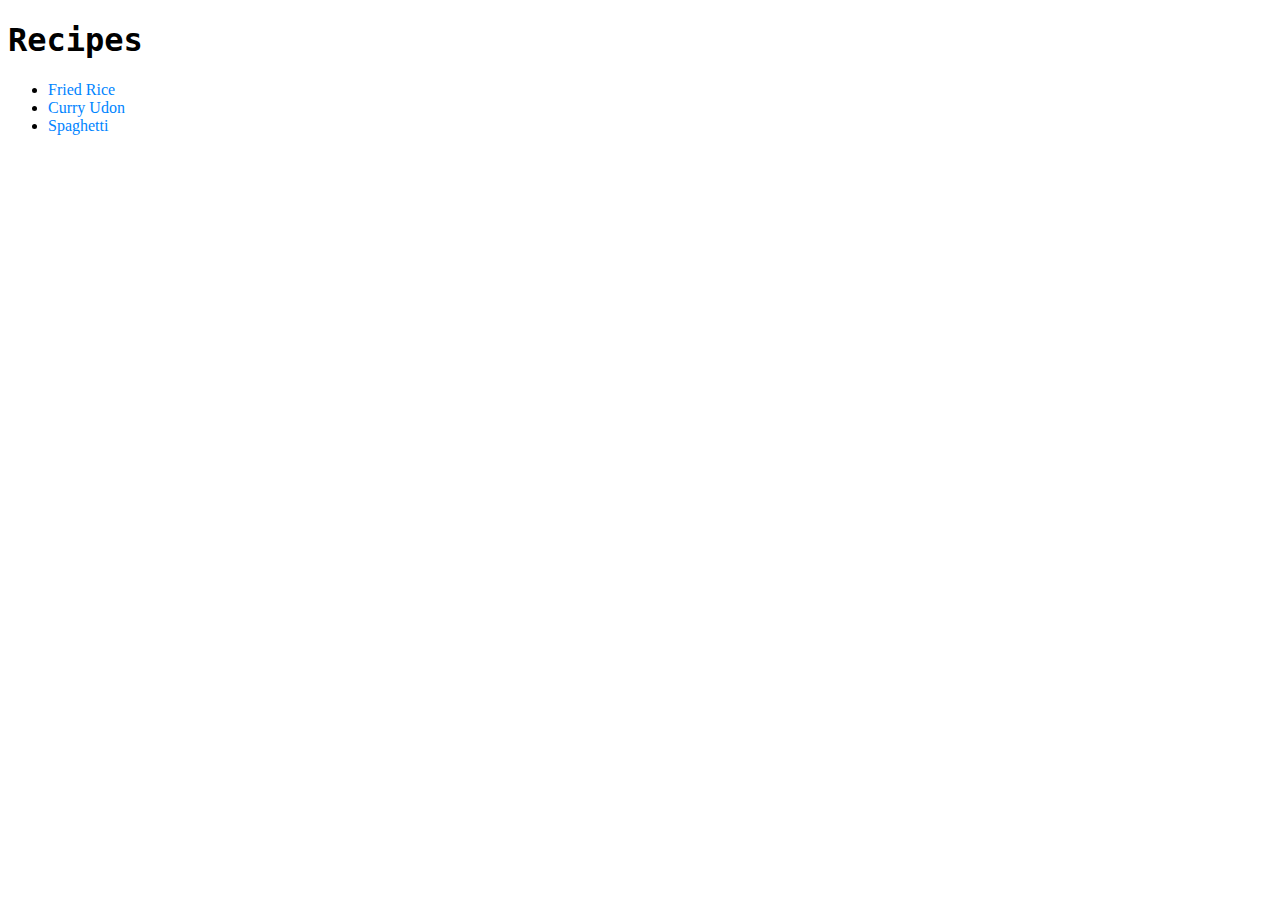
<file: index.html>
<!DOCTYPE html>
<html>

<head>
    <meta charset="UTF-8">
    <title>Recipes</title>
    <link rel="stylesheet" href="css/index.css">
</head>

<body>
    <h1>Recipes</h1>
    <ul>
        <li><a href="./recipes/friedRice.html">Fried Rice</a></li>
        <li><a href="./recipes/curryUdon.html">Curry Udon</a></li>
        <li><a href="./recipes/spaghetti.html">Spaghetti</a></li>
    </ul>
</body>

</html>
</file>
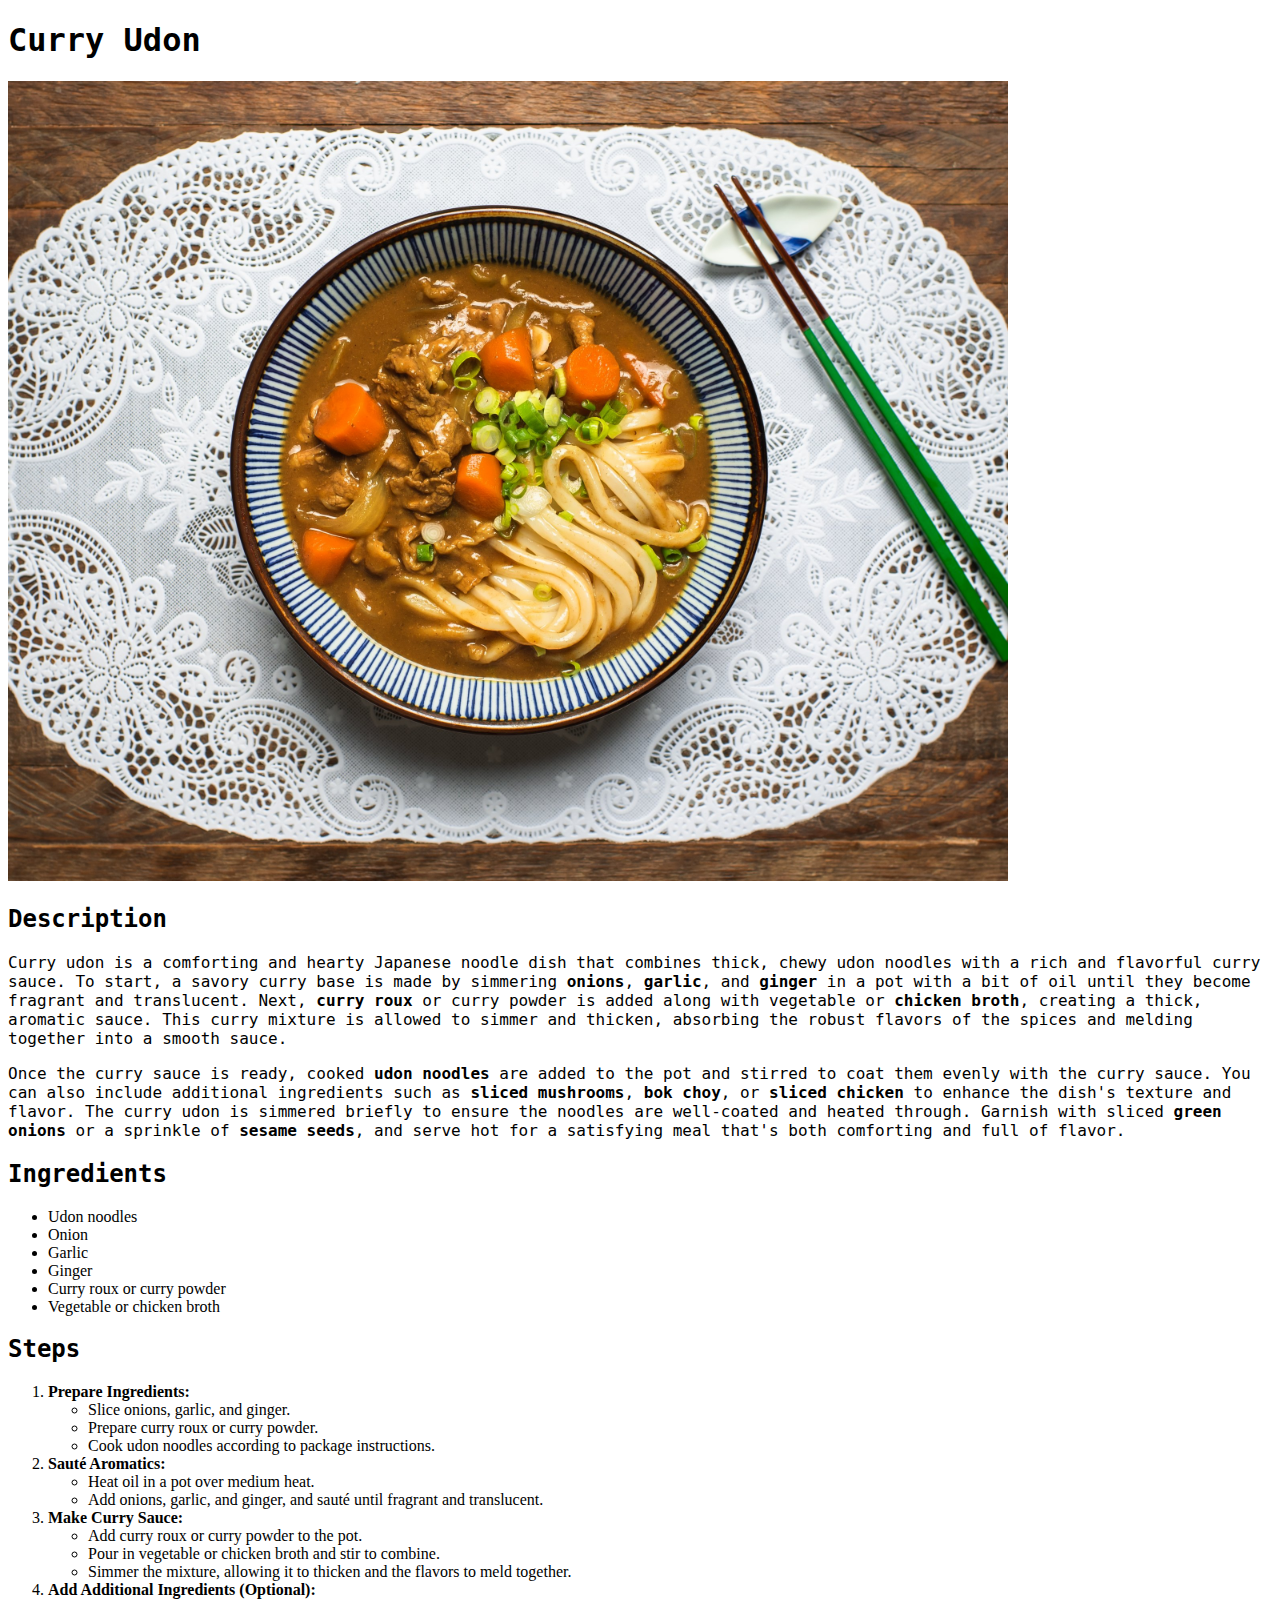
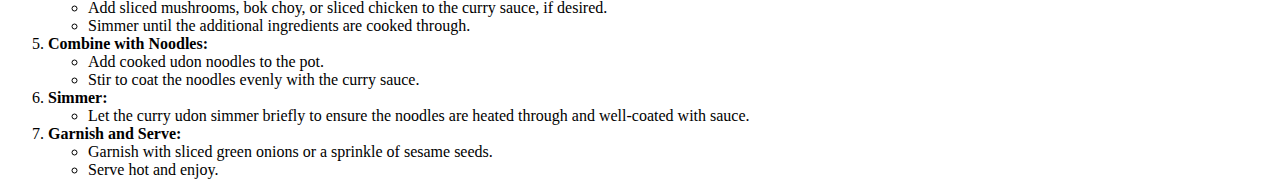
<file: recipes/curryUdon.html>
<!DOCTYPE html>
<html>

<head>
    <meta charset="UTF-8">
    <title>Recipes-Curry Udon</title>
    <link rel="stylesheet" href="../css/recipes.css">
</head>

<body>
    <h1>Curry Udon</h1>
    <img src="../images/curryUdon.jpg" alt="Bowl of Curry Udon" width="1000" height="800">
    <h2>Description</h2>
    <p>Curry udon is a comforting and hearty Japanese noodle dish that combines thick, chewy udon noodles with a rich
        and flavorful curry sauce.
        To start, a savory curry base is made by simmering <strong>onions</strong>, <strong>garlic</strong>,
        and <strong>ginger</strong> in a pot with a bit of oil until they become fragrant and translucent.
        Next, <strong>curry roux</strong> or curry powder is added along with vegetable or <strong>chicken
            broth</strong>, creating a thick, aromatic sauce.
        This curry mixture is allowed to simmer and thicken, absorbing the robust flavors of the spices and melding
        together into a smooth sauce.</p>
    <p>Once the curry sauce is ready, cooked <strong>udon noodles</strong> are added to the pot and stirred to coat them
        evenly with the curry sauce.
        You can also include additional ingredients such as <strong>sliced mushrooms</strong>, <strong>bok
            choy</strong>,
        or <strong>sliced chicken</strong> to enhance the dish's texture and flavor.
        The curry udon is simmered briefly to ensure the noodles are well-coated and heated through.
        Garnish with sliced <strong>green onions</strong> or a sprinkle of <strong>sesame seeds</strong>,
        and serve hot for a satisfying meal that's both comforting and full of flavor.</p>

    <h2>Ingredients</h2>
    <ul>
        <li>Udon noodles</li>
        <li>Onion</li>
        <li>Garlic</li>
        <li>Ginger</li>
        <li>Curry roux or curry powder</li>
        <li>Vegetable or chicken broth</li>
    </ul>

    <h2>Steps</h2>
    <ol>
        <li><strong>Prepare Ingredients:</strong>
            <ul>
                <li>Slice onions, garlic, and ginger.</li>
                <li>Prepare curry roux or curry powder.</li>
                <li>Cook udon noodles according to package instructions.</li>
            </ul>
        </li>
        <li><strong>Sauté Aromatics:</strong>
            <ul>
                <li>Heat oil in a pot over medium heat.</li>
                <li>Add onions, garlic, and ginger, and sauté until fragrant and translucent.</li>
            </ul>
        </li>
        <li><strong>Make Curry Sauce:</strong>
            <ul>
                <li>Add curry roux or curry powder to the pot.</li>
                <li>Pour in vegetable or chicken broth and stir to combine.</li>
                <li>Simmer the mixture, allowing it to thicken and the flavors to meld together.</li>
            </ul>
        </li>
        <li><strong>Add Additional Ingredients (Optional):</strong>
            <ul>
                <li>Add sliced mushrooms, bok choy, or sliced chicken to the curry sauce, if desired.</li>
                <li>Simmer until the additional ingredients are cooked through.</li>
            </ul>
        </li>
        <li><strong>Combine with Noodles:</strong>
            <ul>
                <li>Add cooked udon noodles to the pot.</li>
                <li>Stir to coat the noodles evenly with the curry sauce.</li>
            </ul>
        </li>
        <li><strong>Simmer:</strong>
            <ul>
                <li>Let the curry udon simmer briefly to ensure the noodles are heated through and well-coated with
                    sauce.</li>
            </ul>
        </li>
        <li><strong>Garnish and Serve:</strong>
            <ul>
                <li>Garnish with sliced green onions or a sprinkle of sesame seeds.</li>
                <li>Serve hot and enjoy.</li>
            </ul>
        </li>
    </ol>
</body>

</html>
</file>
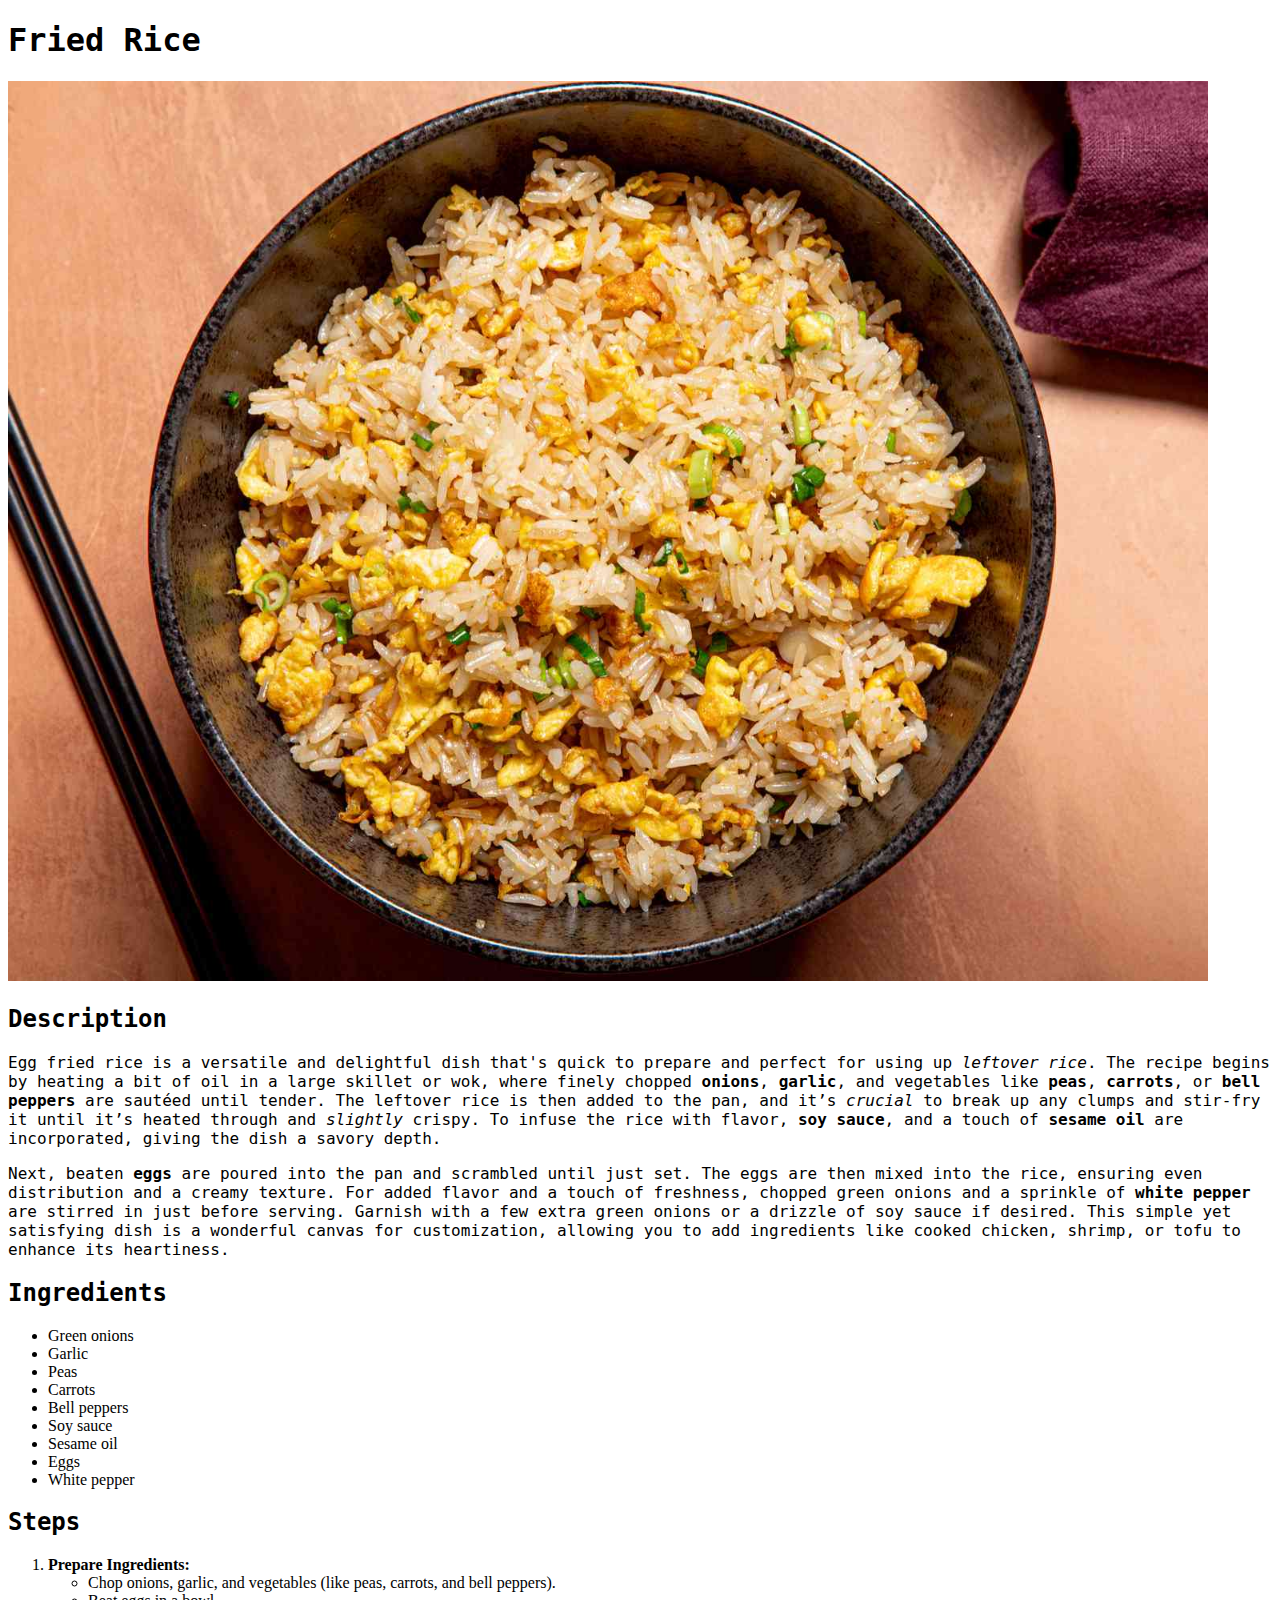
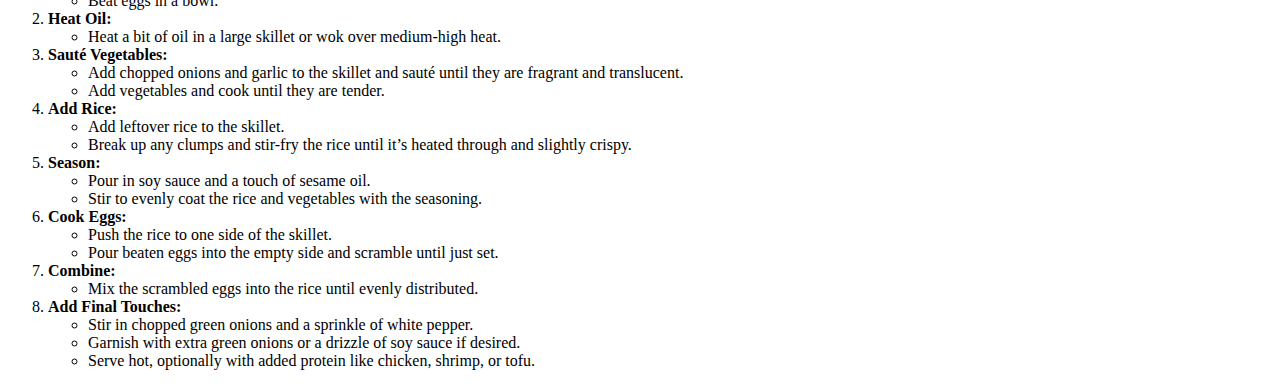
<file: recipes/friedRice.html>
<!DOCTYPE html>
<html>

<head>
    <meta charset="UTF-8">
    <title>Recipes-Fried Rice</title>
    <link rel="stylesheet" href="../css/recipes.css">
</head>

<body>
    <h1>Fried Rice</h1>
    <img src="../images/friedrice.jpg" alt="Bowl of Egg Fried Rice" width="1200" height="900">
    <h2>Description</h2>
    <p>Egg fried rice is a versatile and delightful dish that's quick to prepare and perfect for using up <em>leftover
            rice</em>.
        The recipe begins by heating a bit of oil in a large skillet or wok,
        where finely chopped <strong>onions</strong>, <strong>garlic</strong>,
        and vegetables like <strong>peas</strong>, <strong>carrots</strong>, or <strong>bell peppers</strong> are
        sautéed until tender.
        The leftover rice is then added to the pan, and it’s <em>crucial</em> to break up any clumps and stir-fry it
        until it’s heated through and <em>slightly</em> crispy.
        To infuse the rice with flavor, <strong>soy sauce</strong>, and a touch of <strong>sesame oil</strong> are
        incorporated, giving the dish a savory depth.</p>
    <p>Next, beaten <strong>eggs</strong> are poured into the pan and scrambled until just set.
        The eggs are then mixed into the rice, ensuring even distribution and a creamy texture.
        For added flavor and a touch of freshness, chopped green onions and a sprinkle of <strong>white pepper</strong>
        are stirred in just before serving.
        Garnish with a few extra green onions or a drizzle of soy sauce if desired.
        This simple yet satisfying dish is a wonderful canvas for customization,
        allowing you to add ingredients like cooked chicken, shrimp, or tofu to enhance its heartiness.</p>

    <h2>Ingredients</h2>
    <ul>
        <li>Green onions</li>
        <li>Garlic</li>
        <li>Peas</li>
        <li>Carrots</li>
        <li>Bell peppers</li>
        <li>Soy sauce</li>
        <li>Sesame oil</li>
        <li>Eggs</li>
        <li>White pepper</li>
    </ul>

    <h2>Steps</h2>
    <ol>
        <li><strong>Prepare Ingredients:</strong>
            <ul>
                <li>Chop onions, garlic, and vegetables (like peas, carrots, and bell peppers).</li>
                <li>Beat eggs in a bowl.</li>
            </ul>
        </li>
        <li><strong>Heat Oil:</strong>
            <ul>
                <li>Heat a bit of oil in a large skillet or wok over medium-high heat.</li>
            </ul>
        </li>
        <li><strong>Sauté Vegetables:</strong>
            <ul>
                <li>Add chopped onions and garlic to the skillet and sauté until they are fragrant and translucent.</li>
                <li>Add vegetables and cook until they are tender.</li>
            </ul>
        </li>
        <li><strong>Add Rice:</strong>
            <ul>
                <li>Add leftover rice to the skillet.</li>
                <li>Break up any clumps and stir-fry the rice until it’s heated through and slightly crispy.</li>
            </ul>
        </li>
        <li><strong>Season:</strong>
            <ul>
                <li>Pour in soy sauce and a touch of sesame oil.</li>
                <li>Stir to evenly coat the rice and vegetables with the seasoning.</li>
            </ul>
        </li>
        <li><strong>Cook Eggs:</strong>
            <ul>
                <li>Push the rice to one side of the skillet.</li>
                <li>Pour beaten eggs into the empty side and scramble until just set.</li>
            </ul>
        </li>
        <li><strong>Combine:</strong>
            <ul>
                <li>Mix the scrambled eggs into the rice until evenly distributed.</li>
            </ul>
        </li>
        <li><strong>Add Final Touches:</strong>
            <ul>
                <li>Stir in chopped green onions and a sprinkle of white pepper.</li>
                <li>Garnish with extra green onions or a drizzle of soy sauce if desired.</li>
                <li>Serve hot, optionally with added protein like chicken, shrimp, or tofu.</li>
            </ul>
        </li>
    </ol>
</body>

</html>
</file>
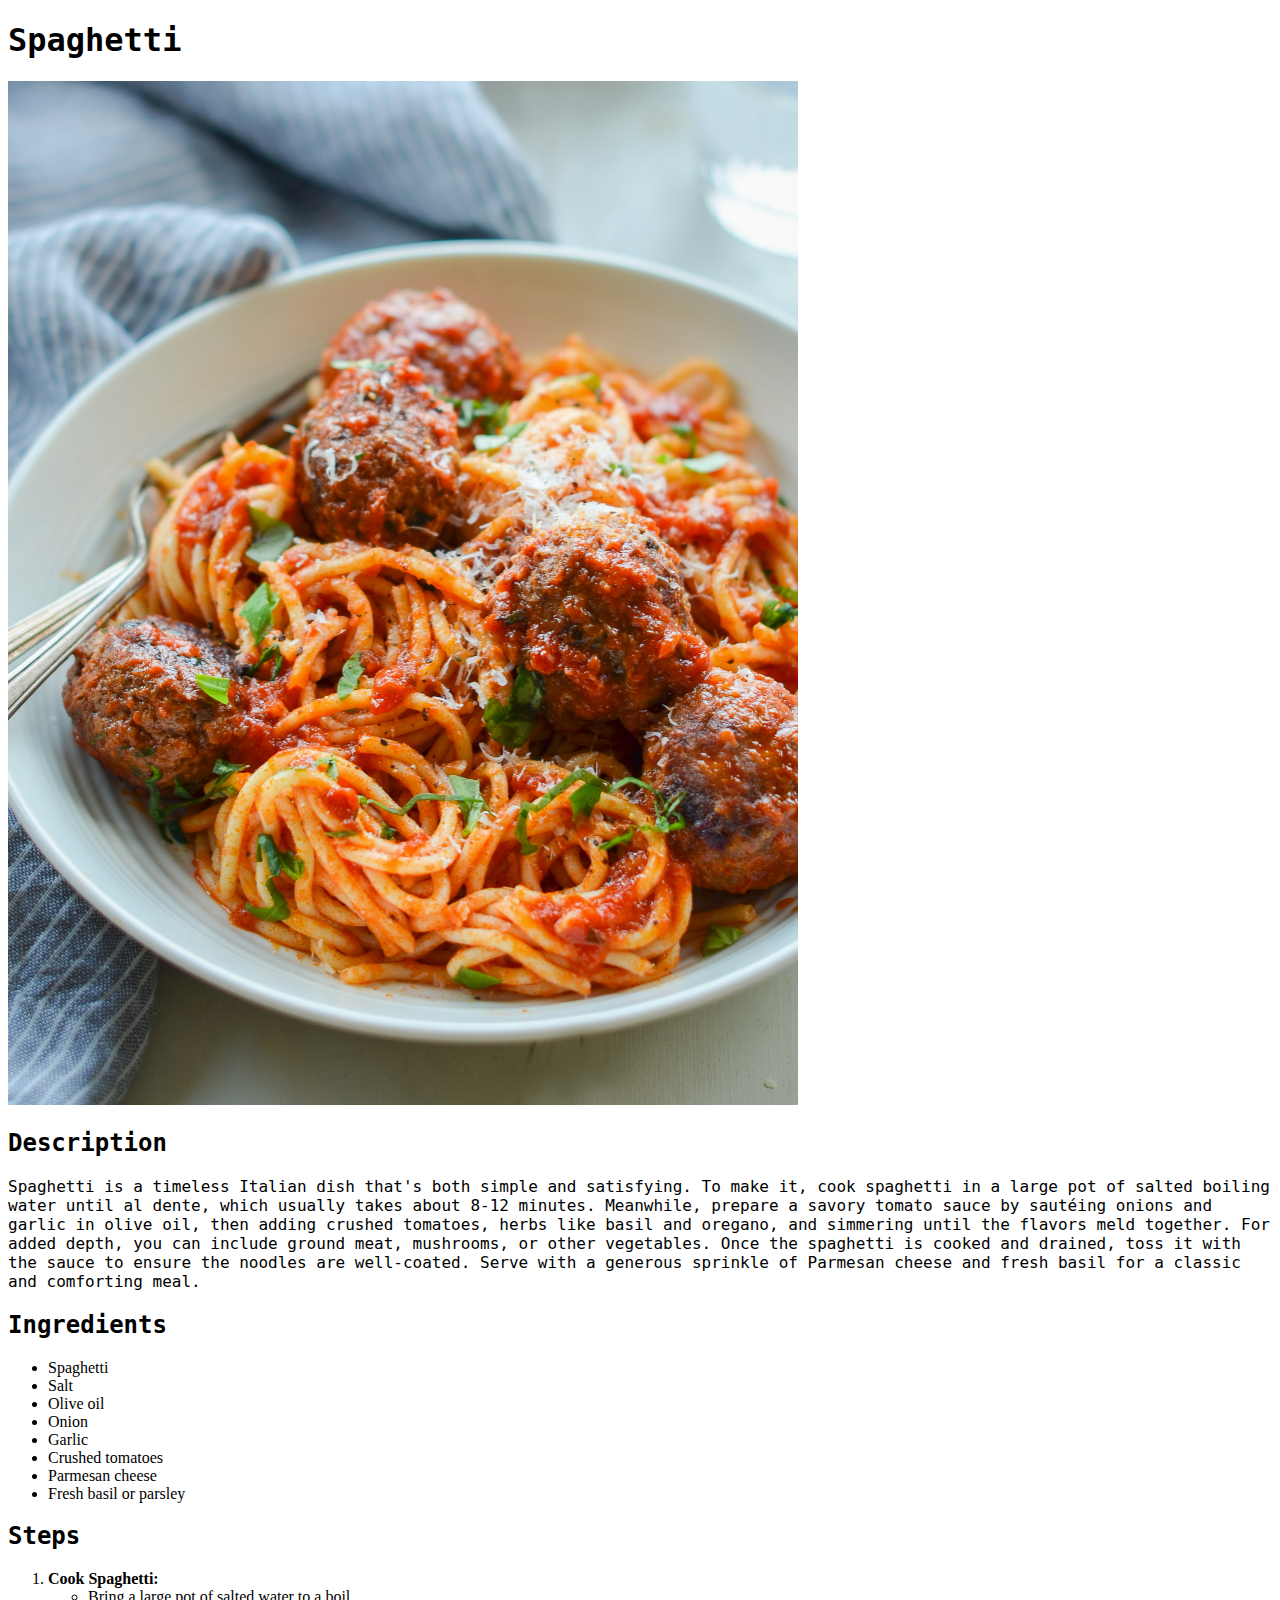
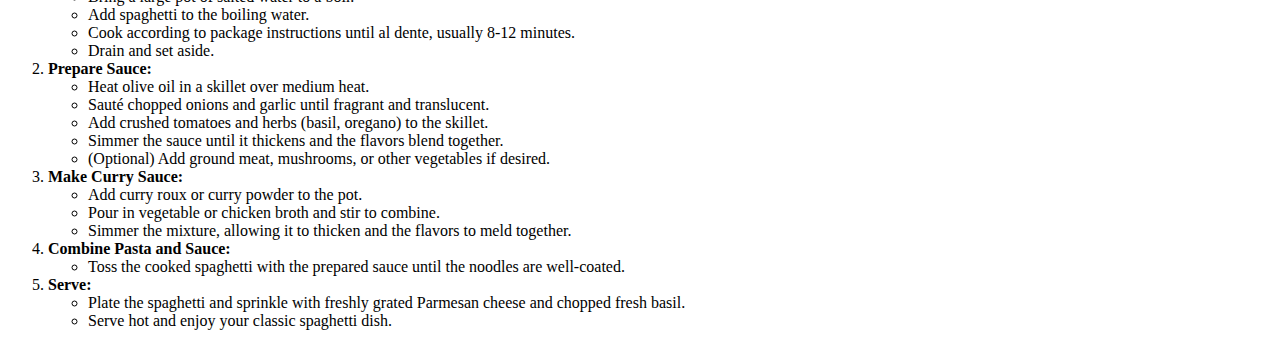
<file: recipes/spaghetti.html>
<!DOCTYPE html>
<html>

<head>
    <meta charset="UTF-8">
    <title>Recipes-Spaghetti</title>
    <link rel="stylesheet" href="../css/recipes.css">
</head>

<body>
    <h1>Spaghetti</h1>
    <img src="../images/spaghetti.jpg" alt="Plate of Spaghetti and Meatballs" width="790" height="1024">
    <h2>Description</h2>
    <p>Spaghetti is a timeless Italian dish that's both simple and satisfying.
        To make it, cook spaghetti in a large pot of salted boiling water until al dente, which usually takes about 8-12
        minutes.
        Meanwhile, prepare a savory tomato sauce by sautéing onions and garlic in olive oil,
        then adding crushed tomatoes, herbs like basil and oregano, and simmering until the flavors meld together.
        For added depth, you can include ground meat, mushrooms, or other vegetables.
        Once the spaghetti is cooked and drained, toss it with the sauce to ensure the noodles are well-coated.
        Serve with a generous sprinkle of Parmesan cheese and fresh basil for a classic and comforting meal.</p>

    <h2>Ingredients</h2>
    <ul>
        <li>Spaghetti</li>
        <li>Salt</li>
        <li>Olive oil</li>
        <li>Onion</li>
        <li>Garlic</li>
        <li>Crushed tomatoes</li>
        <li>Parmesan cheese</li>
        <li>Fresh basil or parsley</li>
    </ul>

    <h2>Steps</h2>
    <ol>
        <li><strong>Cook Spaghetti:</strong>
            <ul>
                <li>Bring a large pot of salted water to a boil.</li>
                <li>Add spaghetti to the boiling water.</li>
                <li>Cook according to package instructions until al dente, usually 8-12 minutes.</li>
                <li>Drain and set aside.</li>
            </ul>
        </li>
        <li><strong>Prepare Sauce:</strong>
            <ul>
                <li>Heat olive oil in a skillet over medium heat.</li>
                <li>Sauté chopped onions and garlic until fragrant and translucent.</li>
                <li>Add crushed tomatoes and herbs (basil, oregano) to the skillet.</li>
                <li>Simmer the sauce until it thickens and the flavors blend together.</li>
                <li>(Optional) Add ground meat, mushrooms, or other vegetables if desired.</li>
            </ul>
        </li>
        <li><strong>Make Curry Sauce:</strong>
            <ul>
                <li>Add curry roux or curry powder to the pot.</li>
                <li>Pour in vegetable or chicken broth and stir to combine.</li>
                <li>Simmer the mixture, allowing it to thicken and the flavors to meld together.</li>
            </ul>
        </li>
        <li><strong>Combine Pasta and Sauce:</strong>
            <ul>
                <li>Toss the cooked spaghetti with the prepared sauce until the noodles are well-coated.</li>
            </ul>
        </li>
        <li><strong>Serve:</strong>
            <ul>
                <li>Plate the spaghetti and sprinkle with freshly grated Parmesan cheese and chopped fresh basil.</li>
                <li>Serve hot and enjoy your classic spaghetti dish.</li>
            </ul>
        </li>
    </ol>
</body>

</html>
</file>
<file: css/index.css>
h1 {
    font-family: 'Lucida Console', 'Monaco', 'Monospace';
}

a {
    color: rgb(0, 132, 255);
    text-decoration: none;
}
</file>
<file: css/recipes.css>
h1 {
    font-family: 'Lucida Console', 'Monaco', 'Monospace';
}

h2 {
    font-family: 'Lucida Console', 'Monaco', 'Monospace';
}

p {
    font-family: 'Lucida Console', 'Monaco', 'Monospace';
}
</file>
